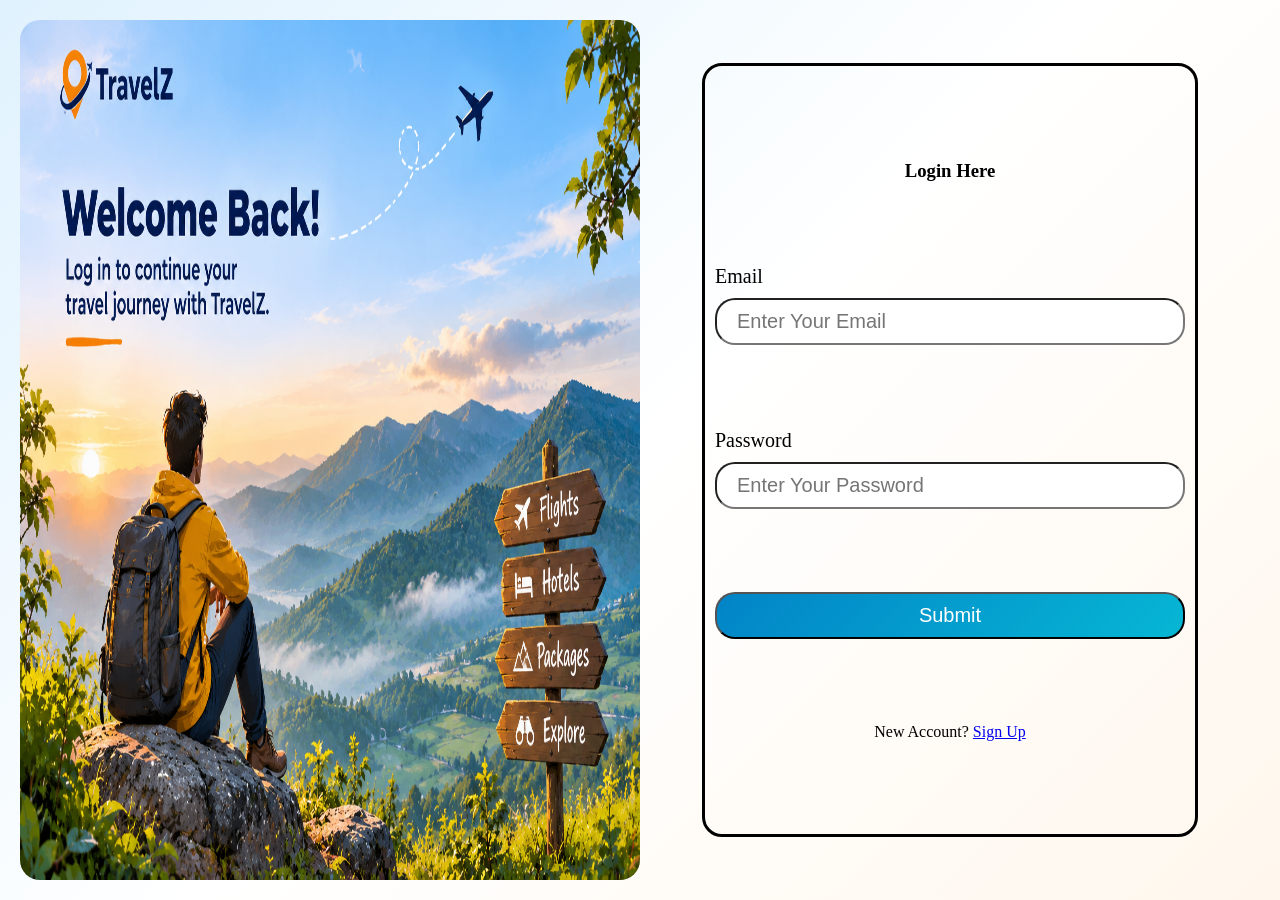
<file: login/login.html>
<!doctype html>
<html lang="en">
  <head>
    <meta charset="UTF-8" />
    <meta name="viewport" content="width=device-width, initial-scale=1.0" />
    <title>Document</title>
    <link rel="stylesheet" href="../regiter/register.css" />
  </head>
  <body>
    <main>
      <section id="registerImage">
        <img src="../assets/login.png" alt="login_image" />
      </section>
      <section id="form_data">
        <form action="">
          <article style="text-align: center">
            <h1>Login Here</h1>
          </article>
          <article>
            <label for="email">Email</label>
            <input type="email" name="email" placeholder="Enter Your Email" />
          </article>
          <article>
            <label for="password">Password</label>
            <input
              type="password"
              name="password"
              id="password"
              placeholder="Enter Your Password"
            />
          </article>
          <article>
            <button>Submit</button>
          </article>
          <article style="text-align: center">
            New Account? <a href="../regiter/register.html">Sign Up</a>
          </article>
        </form>
      </section>
    </main>
    <script src="./login.js"></script>
  </body>
</html>
</file>
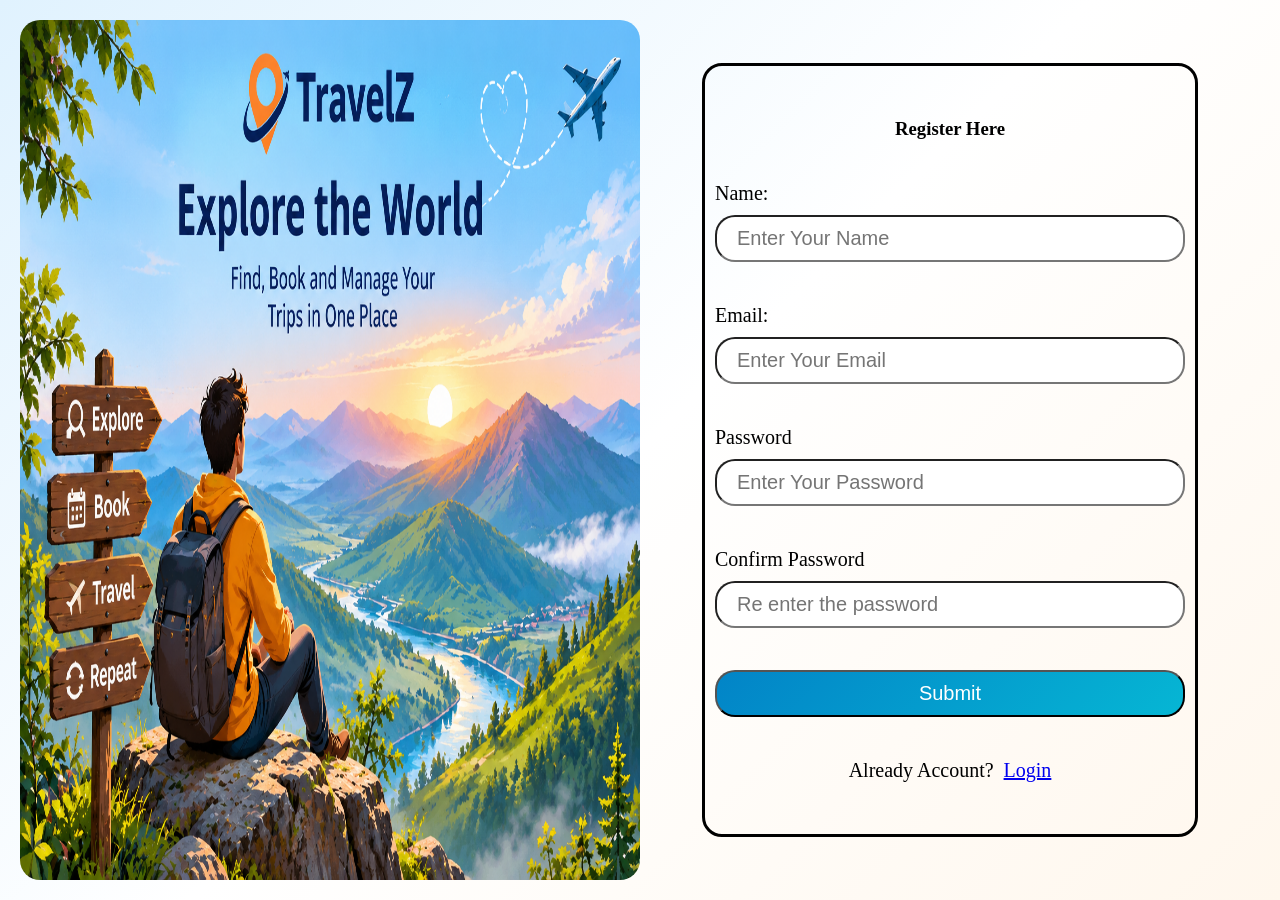
<file: regiter/register.html>
<!doctype html>
<html lang="en">
  <head>
    <meta charset="UTF-8" />
    <meta name="viewport" content="width=device-width, initial-scale=1.0" />
    <title>Document</title>
    <link rel="stylesheet" href="./register.css" />
  </head>
  <body>
    <main>
      <section id="registerImage">
        <img src="../assets/signIn.png" alt="Sign In">
      </section>
      <section id="form_data">
        <form action="">
          <article style="text-align: center;">
            <h1>Register Here</h1>
          </article>
          <article>
            <label for="">Name: </label>
            <input type="text" placeholder="Enter Your Name" name="name" />
          </article>
          <article>
            <label for="email">Email: </label>
            <input
              type="email"
              placeholder="Enter Your Email"
              name="email"
              id="email"
            />
          </article>
          <article>
            <label for="password">Password</label>
            <input
              type="password"
              name="password"
              id="password"
              placeholder="Enter Your Password"
            />
          </article>
          <article>
            <label for="">Confirm Password</label>
            <input
              type="password"
              name="confirmPassword"
              id="confirmPassword"
              placeholder="Re enter the password"
            />
          </article>
          <article>
            <button>Submit</button>
          </article>
          <article style="text-align: center; font-size: 20px;">
            Already Account?&nbsp;&nbsp;<a href="../login/login.html" style="font-size: 20px;">Login</a>
          </article>
        </form>
      </section>
    </main>
    <script src="./register.js"></script>
  </body>
</html>
</file>
<file: regiter/register.css>
* {
  margin: 0;
  padding: 0;
  box-sizing: border-box;
}

main {
  display: grid;
  grid-template-columns: repeat(2, 1fr);
  height: 100vh;
  padding: 20px;
  background-image: linear-gradient(135deg, #e0f2fe, #ffffff, #fff7ed);
}

#registerImage,
#form_data {
  /* border: solid; */
  display: grid;
  place-items: center;
}

#registerImage img {
  height: 100%;
  width: 100%;
  border-radius: 20px;
}

form {
  border: solid;
  height: 90%;
  width: 80%;
  display: flex;
  align-items: start;
  justify-content: space-evenly;
  flex-direction: column;
  padding: 10px;
  border-radius: 20px;
}

form article {
  width: 100%;
  label {
    display: block;
    margin-bottom: 10px;
    font-size: 20px;
  }

  input,
  button {
    width: 100%;
    font-size: 20px;
    font-weight: 500;
    border-radius: 20px;
    padding: 10px 0;
  }

  input {
    padding-left: 20px;
  }

  button {
    background-image: linear-gradient(135deg, #0284c7, #06b6d4);
    color: white;
  }
}
</file>
